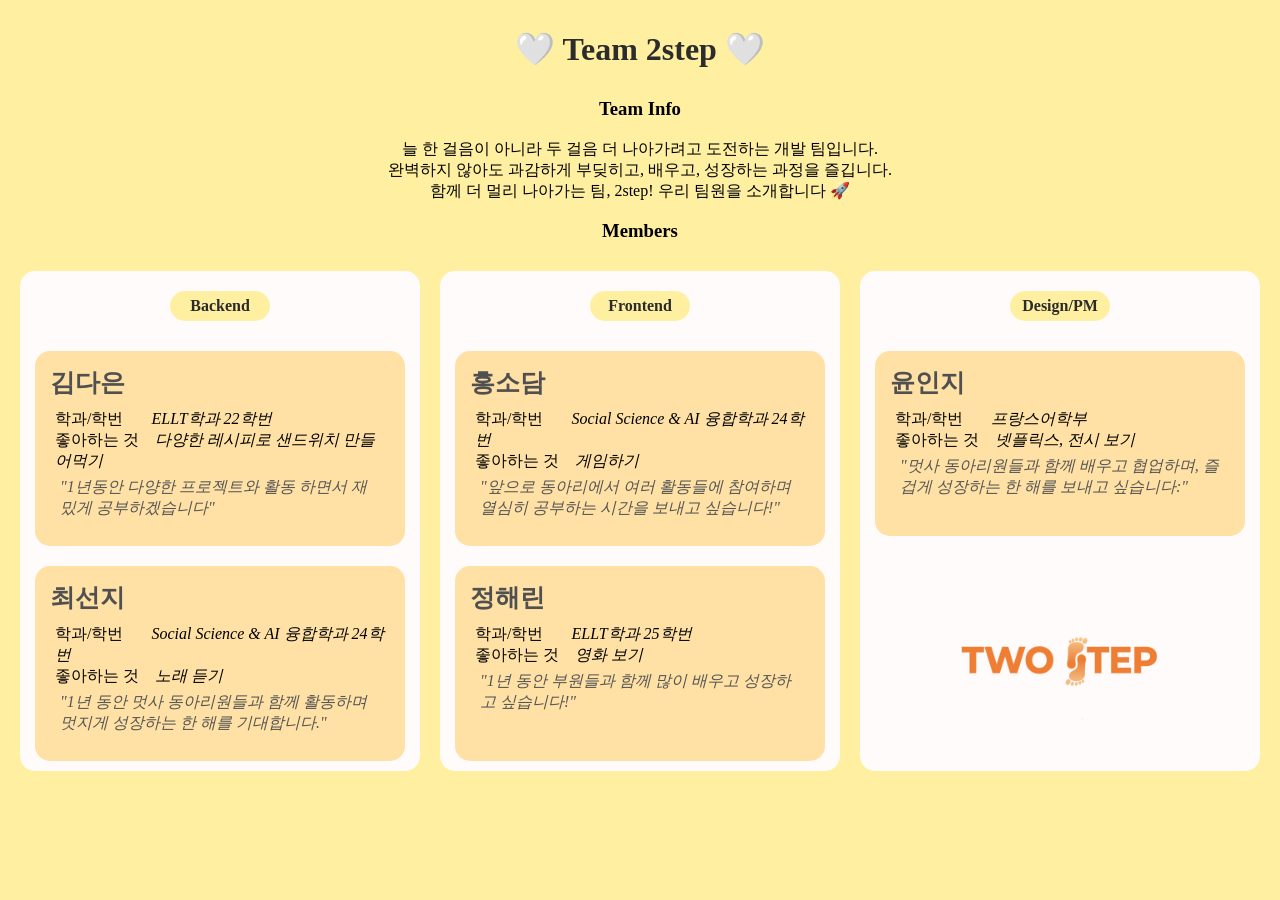
<file: index.html>
<!DOCTYPE html>
<html lang="en">
<head>
    <meta charset="UTF-8">
    <meta name="viewport" content="width=device-width, initial-scale=1.0">
    <title>Team Introduction</title>
    <link rel="stylesheet" href="team_page.css">
    
</head>
<body>
    <header>
        <h1>🤍 Team 2step 🤍</h1>
    </header>
    <main>
        <h3>Team Info</h3>
        <div class="Infoblock">
            늘 한 걸음이 아니라 두 걸음 더 나아가려고 도전하는 개발 팀입니다.<br>
            완벽하지 않아도 과감하게 부딪히고, 배우고, 성장하는 과정을 즐깁니다. <br>
            함께 더 멀리 나아가는 팀, 2step! 우리 팀원을 소개합니다 🚀
        </div>


        <h3>Members</h3>
        <div class="block">
            <div class="people">
                <div class="position"><h4>Backend</h4></div>
                <div class="intro">
                    <div class="name">김다은</div>
                    <div class="peopleinfo">
                        <span>학과/학번</span>&nbsp&nbsp&nbsp&nbsp&nbsp&nbsp&nbsp<span class="data">ELLT학과 22학번</span>
                        <br>
                        <span>좋아하는 것</span><span> </span>&nbsp&nbsp&nbsp<span class="data">다양한 레시피로 샌드위치 만들어먹기</span>
                        <div class="words">"1년동안 다양한 프로젝트와 활동 하면서 재밌게 공부하겠습니다"</div>
                    </div>
                </div>
                <div class="intro">
                    <div class="name">최선지</div>
                    <div class="peopleinfo">
                        <span>학과/학번</span>&nbsp&nbsp&nbsp&nbsp&nbsp&nbsp&nbsp<span class="data">Social Science & AI 융합학과 24학번</span>
                        <br>
                        <span>좋아하는 것</span><span> </span>&nbsp&nbsp&nbsp<span class="data">노래 듣기</span>
                        <div class="words">"1년 동안 멋사 동아리원들과 함께 활동하며 멋지게 성장하는 한 해를 기대합니다."</div>
                    </div>
                </div>
            </div>
            <div class="people">
                <div class="position"><h4>Frontend</h4></div>
                <div class="intro">
                    <div class="name">홍소담</div>
                    <div class="peopleinfo">
                        <span>학과/학번</span>&nbsp&nbsp&nbsp&nbsp&nbsp&nbsp&nbsp<span class="data">Social Science & AI 융합학과 24학번</span>
                        <br>
                        <span>좋아하는 것</span><span> </span>&nbsp&nbsp&nbsp<span class="data">게임하기</span>
                        <div class="words">"앞으로 동아리에서 여러 활동들에 참여하며 열심히 공부하는 시간을 보내고 싶습니다!"</div>
                    </div>
                </div>
                <div class="intro">
                    <div class="name">정해린</div>
                    <div class="peopleinfo">
                        <span>학과/학번</span>&nbsp&nbsp&nbsp&nbsp&nbsp&nbsp&nbsp<span class="data">ELLT학과 25학번</span>
                        <br>
                        <span>좋아하는 것</span><span> </span>&nbsp&nbsp&nbsp<span class="data">영화 보기</span>
                        <div class="words">"1년 동안 부원들과 함께 많이 배우고 성장하고 싶습니다!"</div>
                    </div>
                </div>
            </div>
            <div class="people">
                <div class="position"><h4>Design/PM</h4></div>
                <div class="intro">
                    <div class="name">윤인지</div>
                    <div class="peopleinfo">
                        <span>학과/학번</span>&nbsp&nbsp&nbsp&nbsp&nbsp&nbsp&nbsp<span class="data">프랑스어학부</span>
                        <br>
                        <span>좋아하는 것</span><span> </span>&nbsp&nbsp&nbsp<span class="data">넷플릭스, 전시 보기</span>
                        <div class="words">"멋사 동아리원들과 함께 배우고 협업하며, 즐겁게 성장하는 한 해를 보내고 싶습니다:"</div>
                    </div>
                </div>
                <img src="./logo.png" width="400px" height="250px">
            </div>
        </div>
    </main>
</body>
</html>
</file>
<file: team_page.css>
.people {
    width: 400px;
    height: 500px;
    background-color: rgb(255, 251, 251);
    margin: 10px;
    display: flex;
    border-radius: 15px;
    align-items: center;
    flex-direction: column;
}

.block {
    display: flex;
    align-items: center;
    justify-content: center;
}

h1 {
    display: flex;
    gap: 20px;
    justify-content: center;
    margin: 30px;
    color: rgb(44, 44, 44)
}

h3 {
    display: flex;
    gap: 20px;
    justify-content: center;
    
}

body {
    background-color: rgb(255, 239, 161);
}

.position {
    width: 100px;
    height: 30px;
    background-color: rgb(255, 239, 161);
    align-items: center;
    display: flex;
    border-radius: 15px;
    justify-content: center;
    margin: 20px;
}

h4 {
    color:rgb(43, 43, 43);
}
.intro {
    width: 350px;
    height: 200px;
    background-color: rgb(255, 225, 165);
    align-items: center;
    display: block;
    border-radius: 15px;
    justify-content: center;
    padding: 10px;
    margin: 10px;
}

.peopleinfo {
    display: block;
    margin: 10px;
}

.name {
    font-size: 25px;
    font-weight: 600;
    margin: 5px;
    color: rgb(80,80,80);
}

.words {
    font-style: italic;
    color: rgb(85, 85, 85);
    margin: 5px;
}

.Infoblock {
    text-align:center;
}

.data {
    font-style: italic;
}
</file>
